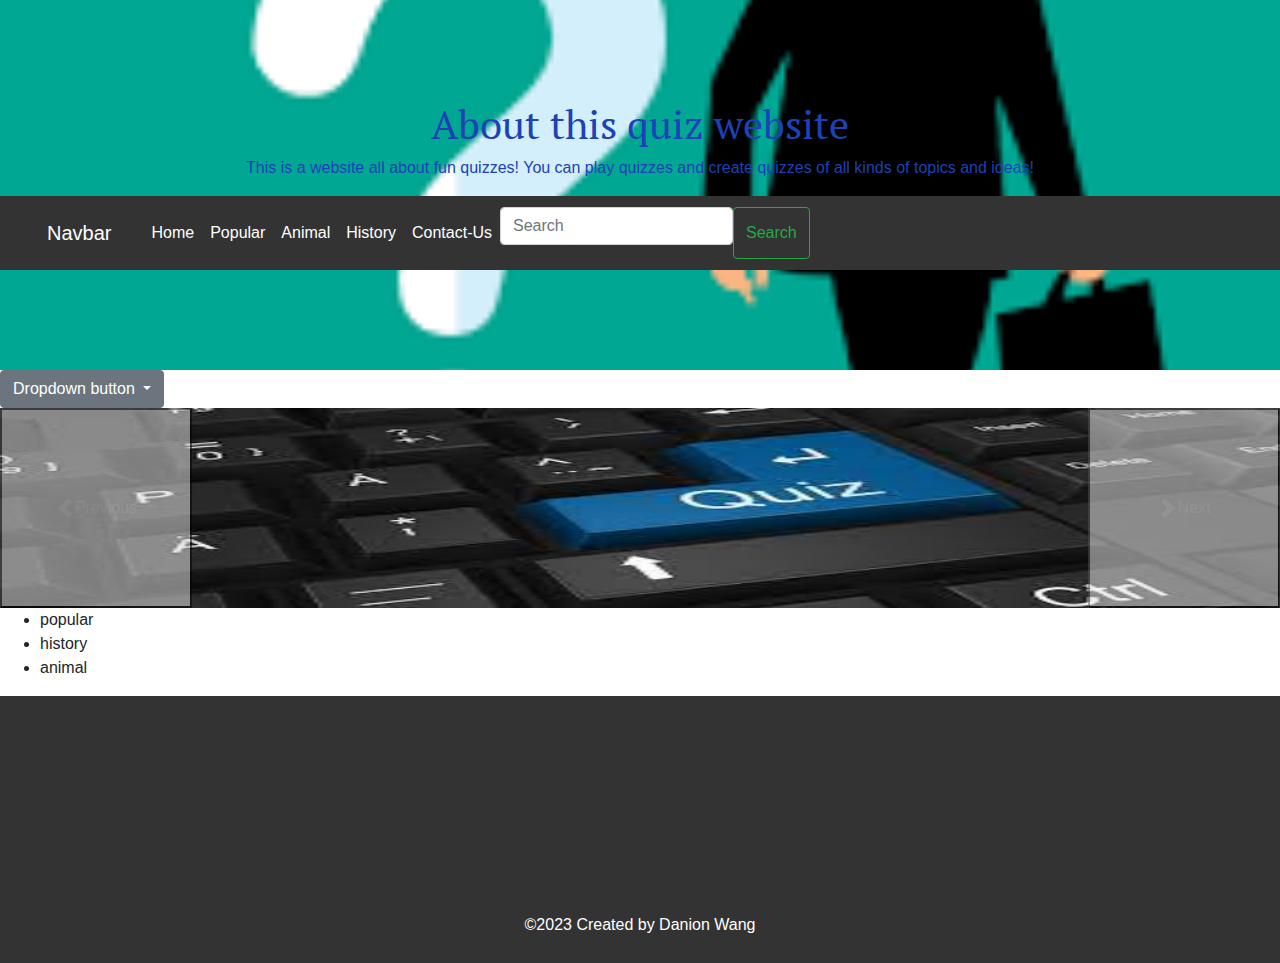
<file: Web_Development_1/LabWork2/my_website/Index.html>
<!DOCTYPE html>
<html lang="en">
<head>  
  <link rel="stylesheet"
href="https://cdn.jsdelivr.net/npm/bootstrap@4.3.1/dist/css/bootstrap.min.css" integrity="sha384-
ggOyR0iXCbMQv3Xipma34MD+dH/1fQ784/j6cY/iJTQUOhcWr7x9JvoRxT2MZw1T"
crossorigin="anonymous">
  <link rel="stylesheet" href="CSS/style.css">
  

    <meta charset="UTF-8">
    <meta name="viewport" content="width=device-width, initial-scale=1.0">

    <title>ColourfulQuiz.com</title>
</head>
<body>
  <header>
      <div>
          <h1>About this quiz website</h1>
            <p>This is a website all about fun quizzes!
             You can play quizzes and create quizzes 
             of all kinds of topics and ideas!</p>
                <!--<nav class="navbar">
                <a href="index.html">Home</a>
                <a href="HTML/Popular_quizzes.html">Popular</a>
                <a href="HTML/Animal_quizzes.html">Animals</a>
                <a href="HTML/History_quizzes.html">History</a>
              </nav>-->
              <nav class="navbar navbar-expand-lg bg-body-tertiary">
                <div class="container-fluid">
                  <a class="navbar-brand" href="#">Navbar</a>
                  <button class="navbar-toggler" type="button" data-bs-toggle="collapse" 
                  data-bs-target="#navbarSupportedContent" aria-controls="navbarSupportedContent" 
                  aria-expanded="false" aria-label="Toggle navigation">
                    <span class="navbar-toggler-icon"></span>
                  </button>
                  <div class="collapse navbar-collapse" id="navbarSupportedContent">
                    <ul class="navbar-nav me-auto mb-2 mb-lg-0">
                      <li class="nav-home">
                        <a class="nav-link active" aria-current="page" href="index.html">Home</a>
                      </li>
                      <li class="nav-popular">
                        <a class="nav-link" href="HTML/Popular_quizzes.html">Popular</a>
                      </li>
                      <li class="nav-animal">
                        <a class="nav-link" href="HTML/Animal_quizzes.html">Animal</a>
                      </li>
                      <li class="nav-history">
                        <a class="nav-link" href="HTML/History_quizzes.html">History</a>
                      </li>
                      <li class="nav-history">
                        <a class="nav-link" href="HTML/Contactus.html">Contact-Us</a>
                      </li>

                      

                    <form class="d-flex" role="search">
                      <input class="form-control me-2" type="search" placeholder="Search" aria-label="Search">
                      <button class="btn btn-outline-success" type="submit">Search</button>
                    </form>
                    </ul>
                  </div>
                </div>
              </nav>
      </div>
  </header>


  <!--<select>
    <option value="filter by"> filter by </option>
    <option value="newest"> Personality </option>
    <option value="popular"> For School</option>
  </select>-->

  <div class="dropdown">
    <button class="btn btn-secondary dropdown-toggle" type="button" data-bs-toggle="dropdown" aria-expanded="false">
      Dropdown button
    </button>
    <ul class="dropdown-menu">
      <li><a class="dropdown-item" href="#">Action</a></li>
      <li><a class="dropdown-item" href="#">Another action</a></li>
      <li><a class="dropdown-item" href="#">Something else here</a></li>
    </ul>
  </div>


<!--<table>
  <tr>
  <td>
    <img src="Images/quiz-keyboard.jpg" alt="Image of a keyboard with a quiz key" width="400"
height="200">
  </td>
  <td>
    <img src="Images/Surprise_Test_Logo.jpg" alt="Logo that says surprise test" width="400"
height="200">
  </td>
  <td>
    <img src="Images/trivia-brain.jpg" alt="Image of a brain with trivia topics" width="400"
height="200">
  </td>
  </tr>
  <tr>
  <td colspan="20">
  </td>
  </tr>
</table>-->



<div id="carouselExample" class="carousel slide">
  <div class="carousel-inner">
    <div class="carousel-item active">
      <img src="Images/quiz-keyboard.jpg" class="d-block w-100" alt="Image of a keyboard with a quiz key"
      width="100" height="200">
    </div>
    <div class="carousel-item">
      <img src="Images/Surprise_Test_Logo.jpg" class="d-block w-100" alt="Logo that says surprise test"
      width="100" height="200">
    </div>
    <div class="carousel-item">
      <img src="Images/trivia-brain.jpg" class="d-block w-100" alt="Image of a brain with trivia topics"
      width="100" height="200">
    </div>
  </div>
  <button class="carousel-control-prev" type="button" data-bs-target="#carouselExample" data-bs-slide="prev">
    <span class="carousel-control-prev-icon" aria-hidden="true"></span>
    <span class="visually-hidden">Previous</span>
  </button>
  <button class="carousel-control-next" type="button" data-bs-target="#carouselExample" data-bs-slide="next">
    <span class="carousel-control-next-icon" aria-hidden="true"></span>
    <span class="visually-hidden">Next</span>
  </button>
</div>

<ul id="items-list">
</ul>
        <footer>
          <iframe src="https://www.google.com/maps/embed?pb=!1m18!1m12!1m3!1d9529.761461308039!2d-6.283781744580069!3d53.335372899999996!2m3!1f0!2f0!3f0!3m2!1i1024!2i768!4f13.1!3m3!1m2!1s0x48670ff6c186bf95%3A0xf4ad20739d7991ac!2sWorkHub%20-%20Virtual%20Office%20Dublin.!5e0!3m2!1sen!2sie!4v1697120797934!5m2!1sen!2sie" width="600" height="200" style="border:0;" allowfullscreen="" loading="lazy" referrerpolicy="no-referrer-when-downgrade"></iframe>
            <p>©2023 Created by Danion Wang</p>
        </footer>

        <script src="https://cdn.jsdelivr.net/npm/bootstrap@5.3.2/dist/js/bootstrap.bundle.min.js"
integrity="sha384-C6RzsynM9kWDrMNeT87bh95OGNyZPhcTNXj1NW7RuBCsyN/o0jlpcV8Qyq46cDfL" crossorigin="anonymous"></script>

<script src="Javascript/main.js"></script>
</body>

</html>
</file>
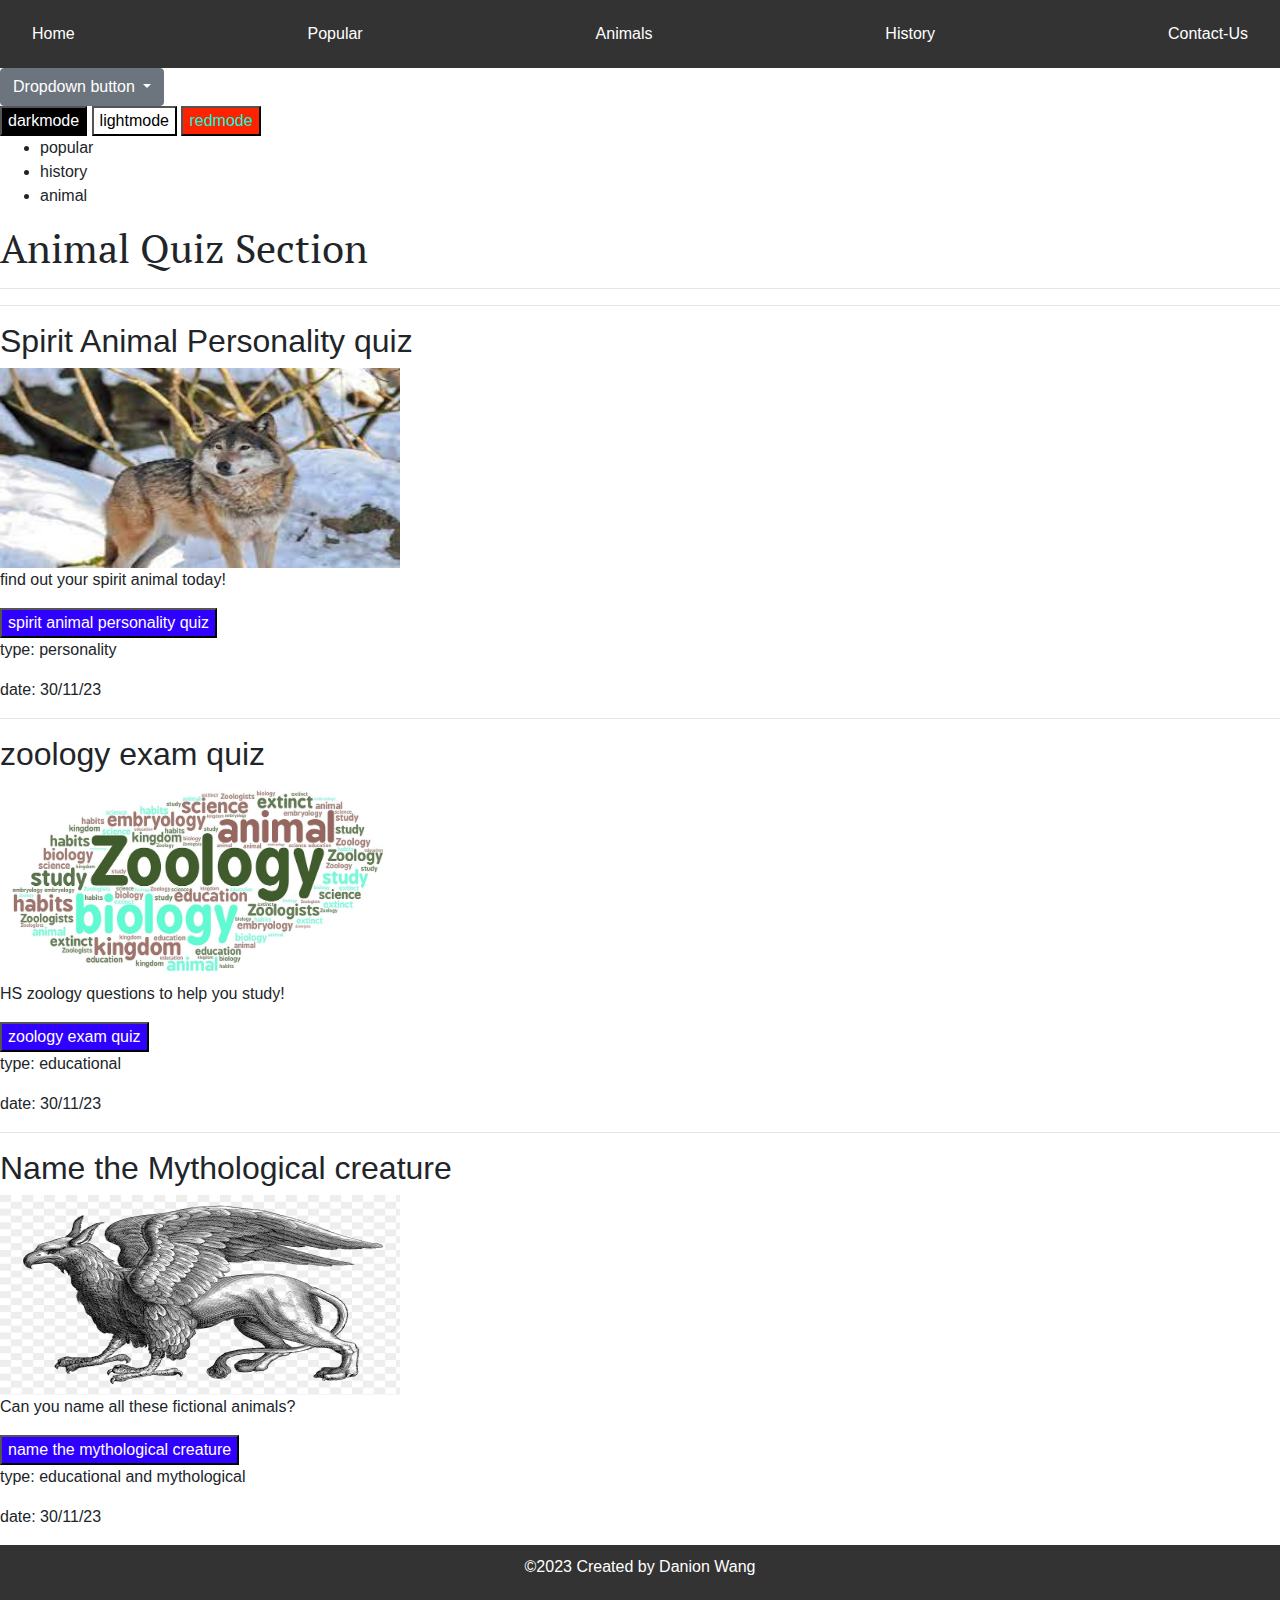
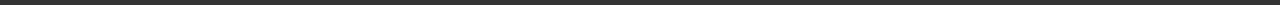
<file: Web_Development_1/LabWork2/my_website/HTML/Animal_quizzes.html>
<!DOCTYPE html>
    <html>
        <head>
            <link rel="stylesheet"
            href="https://cdn.jsdelivr.net/npm/bootstrap@4.3.1/dist/css/bootstrap.min.css" integrity="sha384-
            ggOyR0iXCbMQv3Xipma34MD+dH/1fQ784/j6cY/iJTQUOhcWr7x9JvoRxT2MZw1T"
            crossorigin="anonymous">
        <link rel="stylesheet" href="../CSS/style.css">
            <meta charset="UTF-8">
            <meta name="viewport" content="width=device-width, initial-scale=1.0">       
            <title>Animal Quizzes</title>

            
        </head>

    <body>
        <nav class="navbar">
            <a href="../index.html">Home</a>
            <a href="Popular_quizzes.html">Popular</a>
            <a href="Animal_quizzes.html">Animals</a>
            <a href="History_quizzes.html">History</a>
            <a href="Contactus.html">Contact-Us</a>
        </nav>
        <!--<select>
            <option value="Made this week"> Made this week </option>
            <option value="Personality"> Personality </option>
            <option value="For School"> For School</option>
          </select>-->

          <div class="dropdown">
            <button class="btn btn-secondary dropdown-toggle" type="button" data-bs-toggle="dropdown" aria-expanded="false">
              Dropdown button
            </button>
            <ul class="dropdown-menu dropdown-menu-dark">
              <li><a class="dropdown-item active" href="#">For school</a></li>
              <li><a class="dropdown-item" href="#">Made this week</a></li>
              <li><a class="dropdown-item" href="#">Personality</a></li>
            </ul>
          </div>
          
        <button onclick="darkMode()" class = "darkmode">darkmode</button>
        <button onclick="lightMode()" class = "lightmode">lightmode</button>   
        <button onclick="redMode()" class = "btn2">redmode</button>
          
        <ul id="items-list">
        </ul>
          
        <h1>Animal Quiz Section</h1>
        <hr>
        <hr>
        <h2>Spirit Animal Personality quiz</h2>
        <img src="../Images/AnimalImage/WolfImage.jpg" alt="Image of a Wolf" width="400"
        height="200">
            <p>find out your spirit animal today!</p>
            <!--<button type="button">
                Spirit Animal Personality quiz
                </button>-->

                <button onclick="modifyColour()" class="btn1">spirit animal personality quiz</button>
                    <div id="spirit animal quiz info">
                </div>

                
                
        <hr>
        <h2>zoology exam quiz</h2>
        <img src="../Images/AnimalImage/ZoologyWordCloud.jpg" alt="Image of the word 'zoology' with related words" width="400"
        height="200">
            <p>HS zoology questions to help you study!</p>
            <button onclick="modifyColour()" class="btn1">zoology exam quiz</button>
            <div id="zoology quiz info">
            </div>

            
        
                
        <hr>
        <h2>Name the Mythological creature</h2>
        <img src="../Images/AnimalImage/GriffinImage.jpg" alt="Image of a black and white griffin " width="400"
        height="200">
        <p>Can you name all these fictional animals?</p>
        <button onclick="modifyColourAndOpenPage()" class = "btn1" >name the mythological creature</button>
        <div id="myth creature quiz info">
        </div>

        
        <footer>
            <p>©2023 Created by Danion Wang</p>
        </footer>

        <script src="https://cdn.jsdelivr.net/npm/bootstrap@5.3.2/dist/js/bootstrap.bundle.min.js"
integrity="sha384-C6RzsynM9kWDrMNeT87bh95OGNyZPhcTNXj1NW7RuBCsyN/o0jlpcV8Qyq46cDfL" crossorigin="anonymous"></script>
<script src="../Javascript/main.js"></script>
    </body>

    </html>
</file>
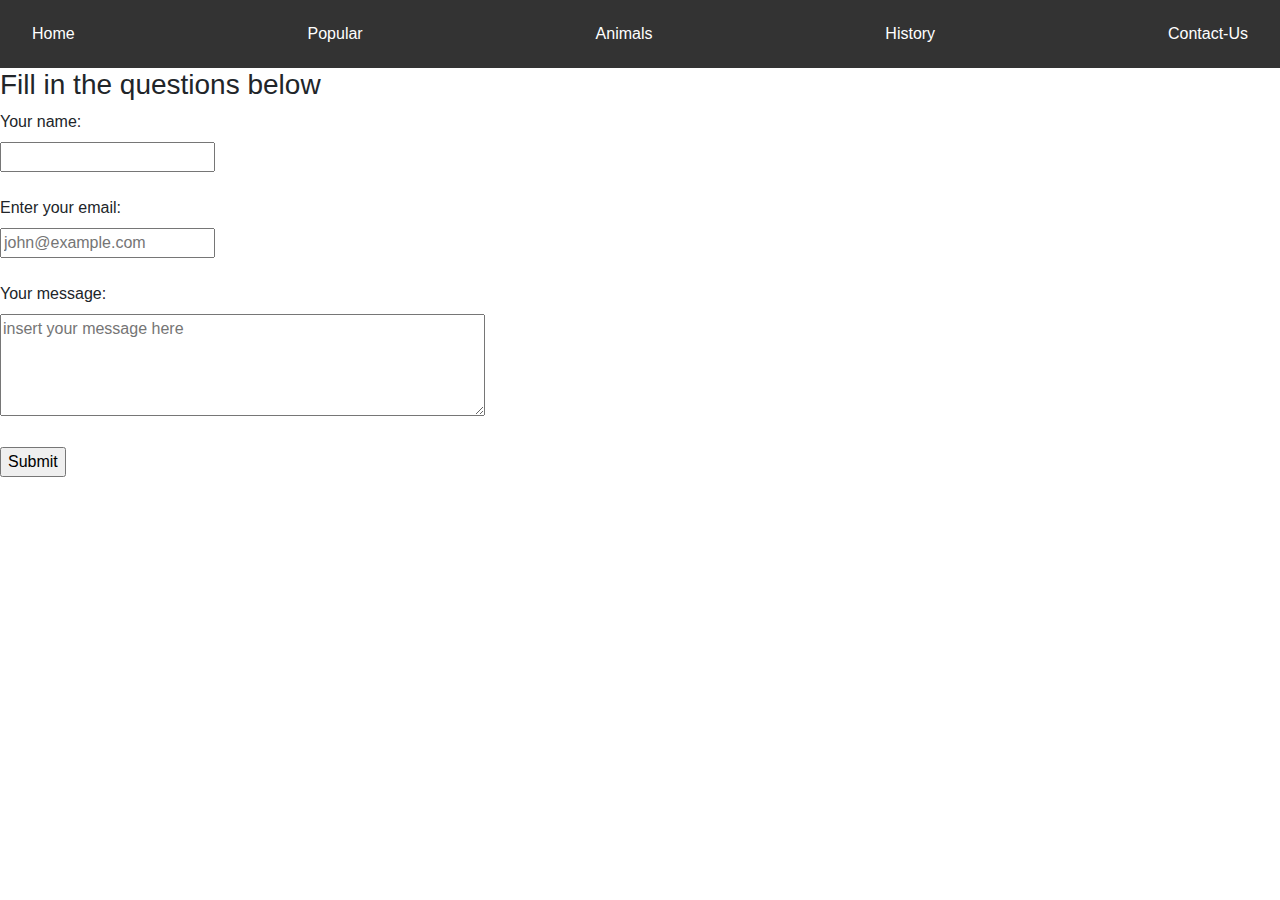
<file: Web_Development_1/LabWork2/my_website/HTML/Contactus.html>
<!DOCTYPE html>
<html lang="en">
<head>
    <meta charset="UTF-8">
    <meta name="viewport" content="width=device-width, initial-scale=1.0">
    <link rel="stylesheet"
    href="https://cdn.jsdelivr.net/npm/bootstrap@4.3.1/dist/css/bootstrap.min.css" integrity="sha384-
    ggOyR0iXCbMQv3Xipma34MD+dH/1fQ784/j6cY/iJTQUOhcWr7x9JvoRxT2MZw1T"
    crossorigin="anonymous">
    <link rel="stylesheet" href="../CSS/style.css">
    <meta charset="UTF-8">
    <meta name="viewport" content="width=device-width, initial-scale=1.0">     
    <title>Contactus</title>
</head>
<body>
    
  <nav class="navbar">
    <a href="../index.html">Home</a>
    <a href="Popular_quizzes.html">Popular</a>
    <a href="Animal_quizzes.html">Animals</a>
    <a href="History_quizzes.html">History</a>
    <a href="Contactus.html">Contact-Us</a>

  </nav>

    <div>
        <section>
          <h3>Fill in the questions below</h3>
          <form onsubmit="return validateForm()">
            <label for="fname">Your name:</label><br>
            <input type="text" id="fname" name="fname"><br><br>

            <label for="email">Enter your email:</label><br>
  <input type="email" id="email" name="email" placeholder="john@example.com"><br><br>

            <label for="message">Your message:</label><br>
            <textarea id="message" name="message" placeholder="insert your message here" rows="4" cols="50"></textarea><br><br>
            
            <input type="submit" value="Submit">
          </form>
          <br>
          </section>
      </div>

      <script src="../Javascript/main.js"></script>
      
</body>
</html>
</file>
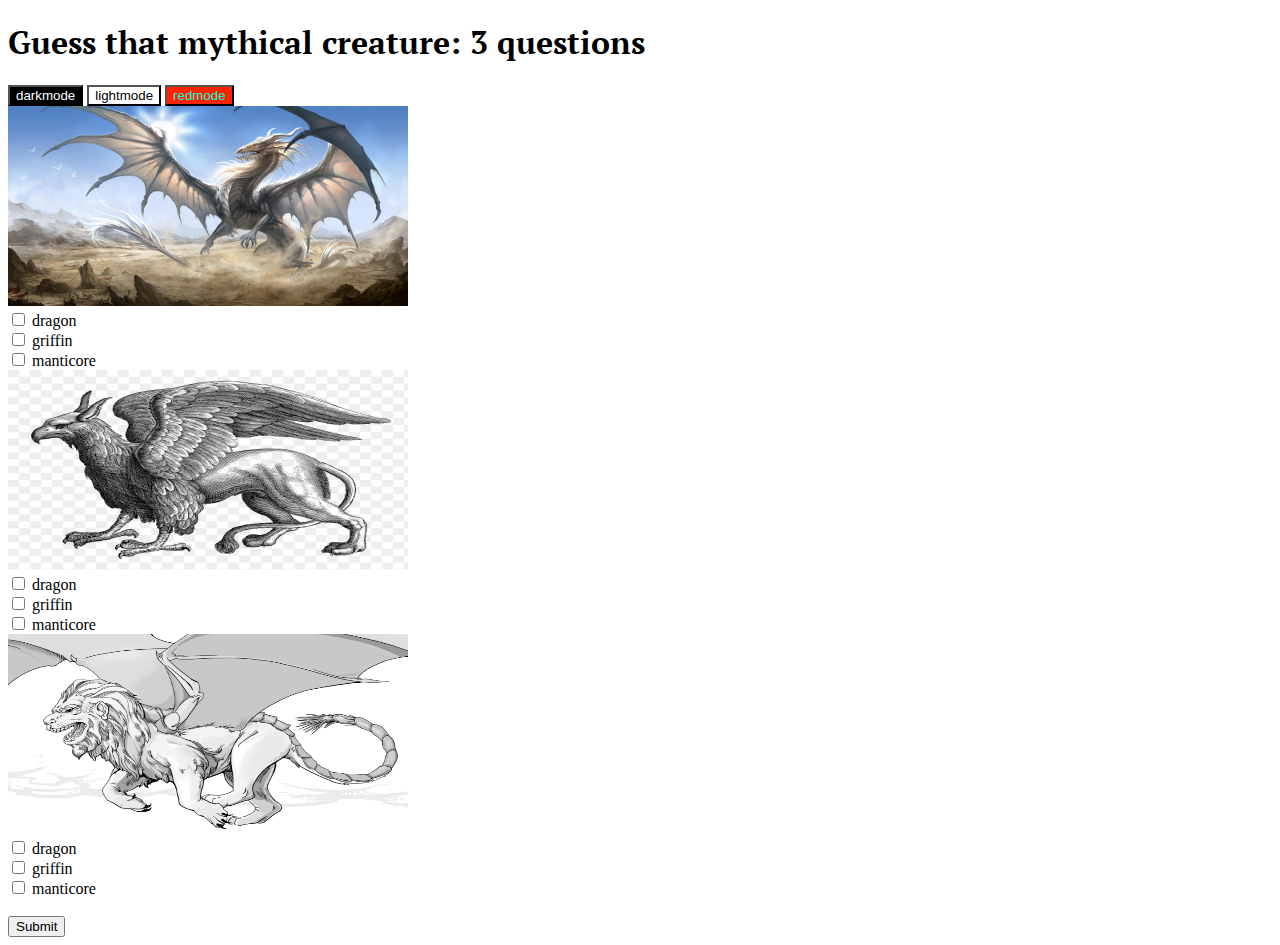
<file: Web_Development_1/LabWork2/my_website/HTML/MythCreatureQuiz.html>
<!DOCTYPE html>
<html lang="en">
<head>
    <link rel="stylesheet" href="../CSS/style.css">
    <meta charset="UTF-8">
    <meta name="viewport" content="width=device-width, initial-scale=1.0">
    <title>Mythical creature Quiz</title>
</head>
<body>
    <h1>Guess that mythical creature: 3 questions</h1>

    <button onclick="darkMode()" class = "darkmode">darkmode</button>
    <button onclick="lightMode()" class = "lightmode">lightmode</button>   
    <button onclick="redMode()" class = "btn2">redmode</button>

    
    <form>
    <img src="../Images/AnimalImage/white_dragon.jpg" alt="Image of a dragon" width="400"
        height="200">
    <br>
    <input type="checkbox" id="Q1a" name="Q1a" value="dragon">
    <label for="languageOne"> dragon</label><br>
    <input type="checkbox" id="Q1b" name="Q1b" value="griffin">
    <label for="languageTwo"> griffin </label><br>
    <input type="checkbox" id="Q1c" name="Q1c" value="manticore">
    <label for="languageThree"> manticore </label><br>

    <img src="../Images/AnimalImage/GriffinImage.jpg" alt="Image of a griffin" width="400"
        height="200">
    
    <br>
    <input type="checkbox" id="Q2a" name="Q2a" value="dragon">
    <label for="languageOne"> dragon</label><br>
    <input type="checkbox" id="Q2b" name="Q2b" value="griffin">
    <label for="languageTwo"> griffin </label><br>
    <input type="checkbox" id="Q2c" name="Q2c" value="manticore">
    <label for="languageThree"> manticore </label><br>

    <img src="../Images/AnimalImage/DnD_Manticore.jpg" alt="Image of a manticore" width="400"
        height="200">
    
    <br>
    <input type="checkbox" id="Q3a" name="Q3a" value="dragon">
    <label for="languageOne"> dragon</label><br>
    <input type="checkbox" id="Q3b" name="Q3b" value="griffin">
    <label for="languageTwo"> griffin </label><br>
    <input type="checkbox" id="Q3c" name="Q3c" value="manticore">
    <label for="languageThree"> manticore </label><br><br>

    <button onclick="MythCreaSub()">Submit</button> 
    </form>
    <script src="../Javascript/main.js"></script>
</body>
</html>
</file>
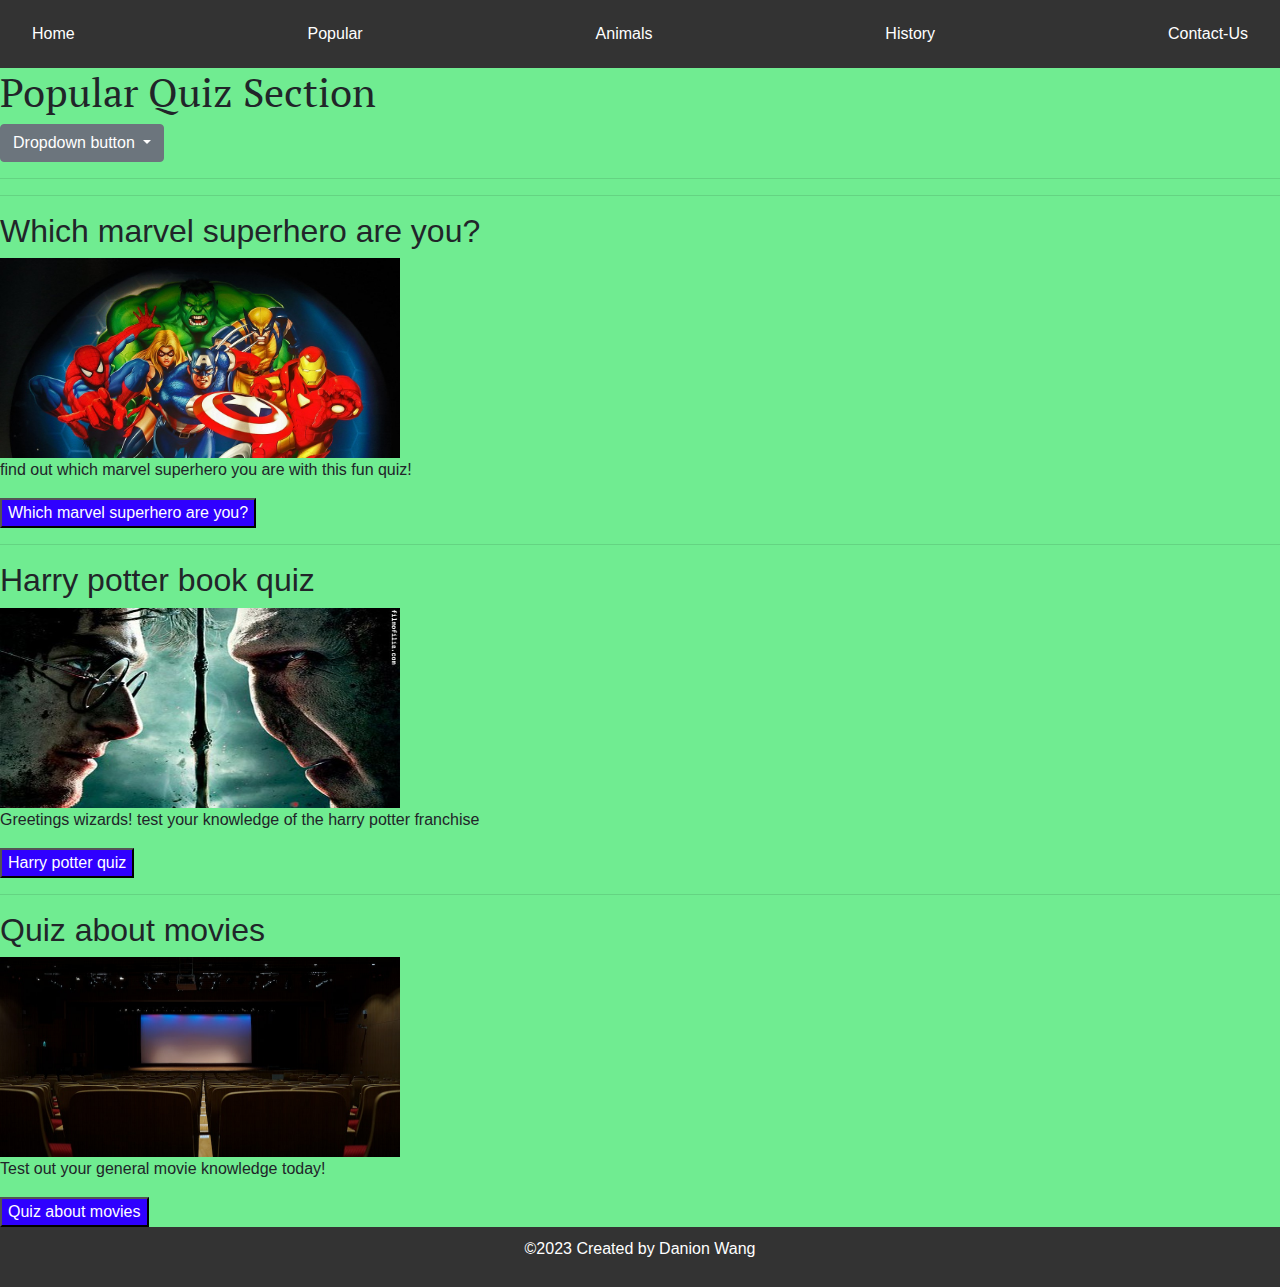
<file: Web_Development_1/LabWork2/my_website/HTML/Popular_quizzes.html>
<!DOCTYPE html>
    <html>
        <head>
            <link rel="stylesheet"
            href="https://cdn.jsdelivr.net/npm/bootstrap@4.3.1/dist/css/bootstrap.min.css" integrity="sha384-
            ggOyR0iXCbMQv3Xipma34MD+dH/1fQ784/j6cY/iJTQUOhcWr7x9JvoRxT2MZw1T"
            crossorigin="anonymous">
        <link rel="stylesheet" href="../CSS/style.css"> 

            <meta charset="UTF-8">
            <meta name="viewport" content="width=device-width, initial-scale=1.0">       
            <title>Popular Quizzes</title>

            <style>
                body {
                background-color:rgb(112, 236, 145);
                }
            </style>     
        </head>

    <body>
        <nav class="navbar">
            <a href="../index.html">Home</a>
            <a href="Popular_quizzes.html">Popular</a>
            <a href="Animal_quizzes.html">Animals</a>
            <a href="History_quizzes.html">History</a>
            <a href="Contactus.html">Contact-Us</a>
        </nav>
        <h1>Popular Quiz Section</h1>

        <div class="dropdown">
            <button class="btn btn-secondary dropdown-toggle" type="button" data-bs-toggle="dropdown" aria-expanded="false">
              Dropdown button
            </button>
            <ul class="dropdown-menu dropdown-menu-dark">
              <li><a class="dropdown-item active" href="#">For school</a></li>
              <li><a class="dropdown-item" href="#">Made this week</a></li>
              <li><a class="dropdown-item" href="#">Personality</a></li>
            </ul>
          </div>

        <hr>
        <hr>
        <h2>Which marvel superhero are you?</h2>
        <img src="../Images/Popular Image/MarvelHero.jpg" alt="Image of Marvel superheroes" width="400"
        height="200">
            <p>find out which marvel superhero you are with this fun quiz!</p>
                
                <button type="button" class="btn1">Which marvel superhero are you?</button>
                

        <hr>

        <h2>Harry potter book quiz</h2>
        <img src="../Images/Popular Image/HarryPotterVoldemort.jpg" alt="Harry potter facing Voldemort Image" width="400"
        height="200">
            <p>Greetings wizards! 
                test your knowledge of the harry potter franchise</p>
                <button type="button" class="btn1">Harry potter quiz</button>
        <hr>

        <h2>Quiz about movies</h2>
        <img src="../Images/Popular Image/movietheater.jpg" alt="Image of an empty movie theater" width="400"
        height="200">
        <p>Test out your general movie knowledge today!</p>
            <button type="button" class="btn1">Quiz about movies</button>
        
        <footer>
            <p>©2023 Created by Danion Wang</p>
        </footer>

        <script src="https://cdn.jsdelivr.net/npm/bootstrap@5.3.2/dist/js/bootstrap.bundle.min.js"
integrity="sha384-C6RzsynM9kWDrMNeT87bh95OGNyZPhcTNXj1NW7RuBCsyN/o0jlpcV8Qyq46cDfL" crossorigin="anonymous"></script>
<script src="../Javascript/main.js"></script>
    </body>

    </html>
</file>
<file: Web_Development_1/LabWork2/my_website/CSS/style.css>
@import url('https://fonts.googleapis.com/css2?family=PT+Serif:ital@1&display=swap');

header {
  background-image: url('../Images/header-website.jpg');
  background-size: cover;
  background-position: center;
  color: rgb(29, 65, 182);
  text-align: center;
  padding: 100px 0;
}
    
        
.navbar {
    background-color: #333; /* Change this to your preferred color */
    overflow: hidden;

}

.navbar a {
    float: left;
    display: block;
    color: #fff; /* Change this to your preferred text color */
    text-align: center;
    padding: 14px 16px;
    text-decoration: none;

}

 h1 {
font-family: 'PT Serif', serif;
 }        

 img {
    transition: transform 0.3s ease-in-out;
    }
    img:hover {
    transform: scale(1.1);
    box-shadow: 3px 3px 5px #888;
    }

    footer {
        background-color: #333; /* Change to your preferred color */
        color: #fff; /* Change to your preferred text color */
        text-align: center;
        padding: 10px;
        }

        .btn1{background-color: rgb(47, 0, 255); color:white}
        .btn2{background-color: rgb(255, 34, 0); color:rgb(0, 255, 221)}

    .darkmode {
        background-color: black;
        color: white;
        }

    .lightmode {
        background-color: white;
        color: black;
    }

    .redmode {
        background-color: rgb(178, 46, 46);
        color: rgb(0, 255, 221);
    }
</file>
